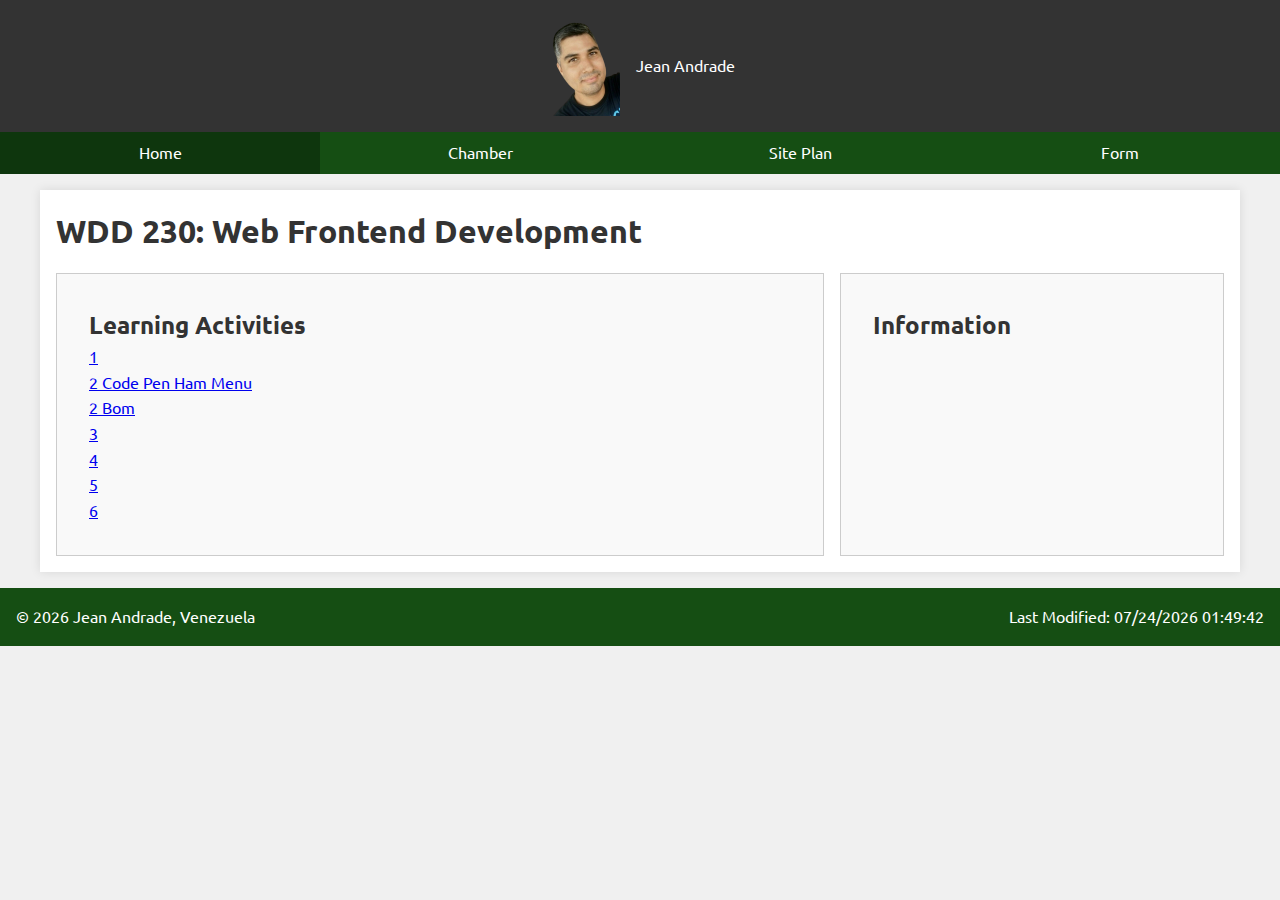
<file: index.html>
<!DOCTYPE html>
<html lang="en">
<head>
    <meta charset="UTF-8">
    <meta name="viewport" content="width=device-width, initial-scale=1.0">
    <title>Jean Andrade - WDD 230 - Web Frontend Development</title>
    <meta name="description" content="WDD 230 - Web Frontend Development - Jean Pierre Michel Andrade Nieto - 'course assignment portal' - BYU - BYUI">
    <meta name="author" content="Jean Andrade - WDD 230 - Web Frontend Development">
    <link rel="stylesheet" href="styles/base.css">
    <link rel="stylesheet" href="styles/larger.css">
    <link rel="preconnect" href="https://fonts.googleapis.com">
    <link rel="preconnect" href="https://fonts.gstatic.com" crossorigin>
    <link href="https://fonts.googleapis.com/css2?family=Ubuntu:wght@300;400;500;700&display=swap" rel="stylesheet">
    <link rel="icon" href="favicon.ico">

    <!-- Open Graph Meta Tags -->
    <meta property="og:title" content="Jean Andrade - WDD 230 - Web Frontend Development">
    <meta property="og:type" content="website">
    <meta property="og:image" content="https://scontent-iad3-2.xx.fbcdn.net/v/t1.6435-9/176147972_3837023073082220_7549605377367152429_n.jpg?_nc_cat=111&ccb=1-7&_nc_sid=7b2446&_nc_eui2=AeGsZW5ZZ0MpXy9zxzHQjRYpbt51IeDDTjlu3nUh4MNOOWDRhmorz9k3__Cs2aoEeJw&_nc_ohc=8DWD_LiV754Q7kNvgGQA6XB&_nc_ht=scontent-iad3-2.xx&oh=00_AYAYSwuSr4qWVVtCLb7gKVsBKixFonDQ-7c9KvwBQsv6sA&oe=66AEE91F">
    <meta property="og:url" content="https://chronojean.github.io/wdd230/">
</head>
<body>
    <header>
        <img src="images/profile.png" alt="Jean Andrade Profile Picture" width="75" height="100">
        <span>Jean Andrade</span>
    </header>
    <nav>
        <ul>
            <li class="active"><a href="#">Home</a></li>
            <li><a href="chamber/index.html">Chamber</a></li>
            <li><a href="chamber.html">Site Plan</a></li>
            <li><a href="#">Form</a></li>
        </ul>
    </nav>
    <main>
        <h1>WDD 230: Web Frontend Development</h1>
        <section class="card">
            <h2>Learning Activities</h2>
            <ul>
                <li class="active"><a href="#">1</a></li>
                <li class="active"><a href="https://codepen.io/chronojean/pen/abgoVpB">2 Code Pen Ham Menu</a> <br> <a href="week02/bom.html">2 Bom</a></li>
                <li class="active"><a href="#">3</a></li>
                <li class="active"><a href="#">4</a></li>
                <li class="active"><a href="#">5</a></li>
                <li class="active"><a href="#">6</a></li>
            </ul>
        </section>
        <section class="card">
            <h2>Information</h2>
            <!-- Aquí puedes agregar el contenido de la sección Information -->
        </section>
    </main>
    <footer>
        <p>&copy; <span id="currentYear"></span> Jean Andrade, Venezuela</p>
        <p id="lastModified"></p>
    </footer>

    <script src="scripts/getDates.js"></script>
</body>
</html>
</file>
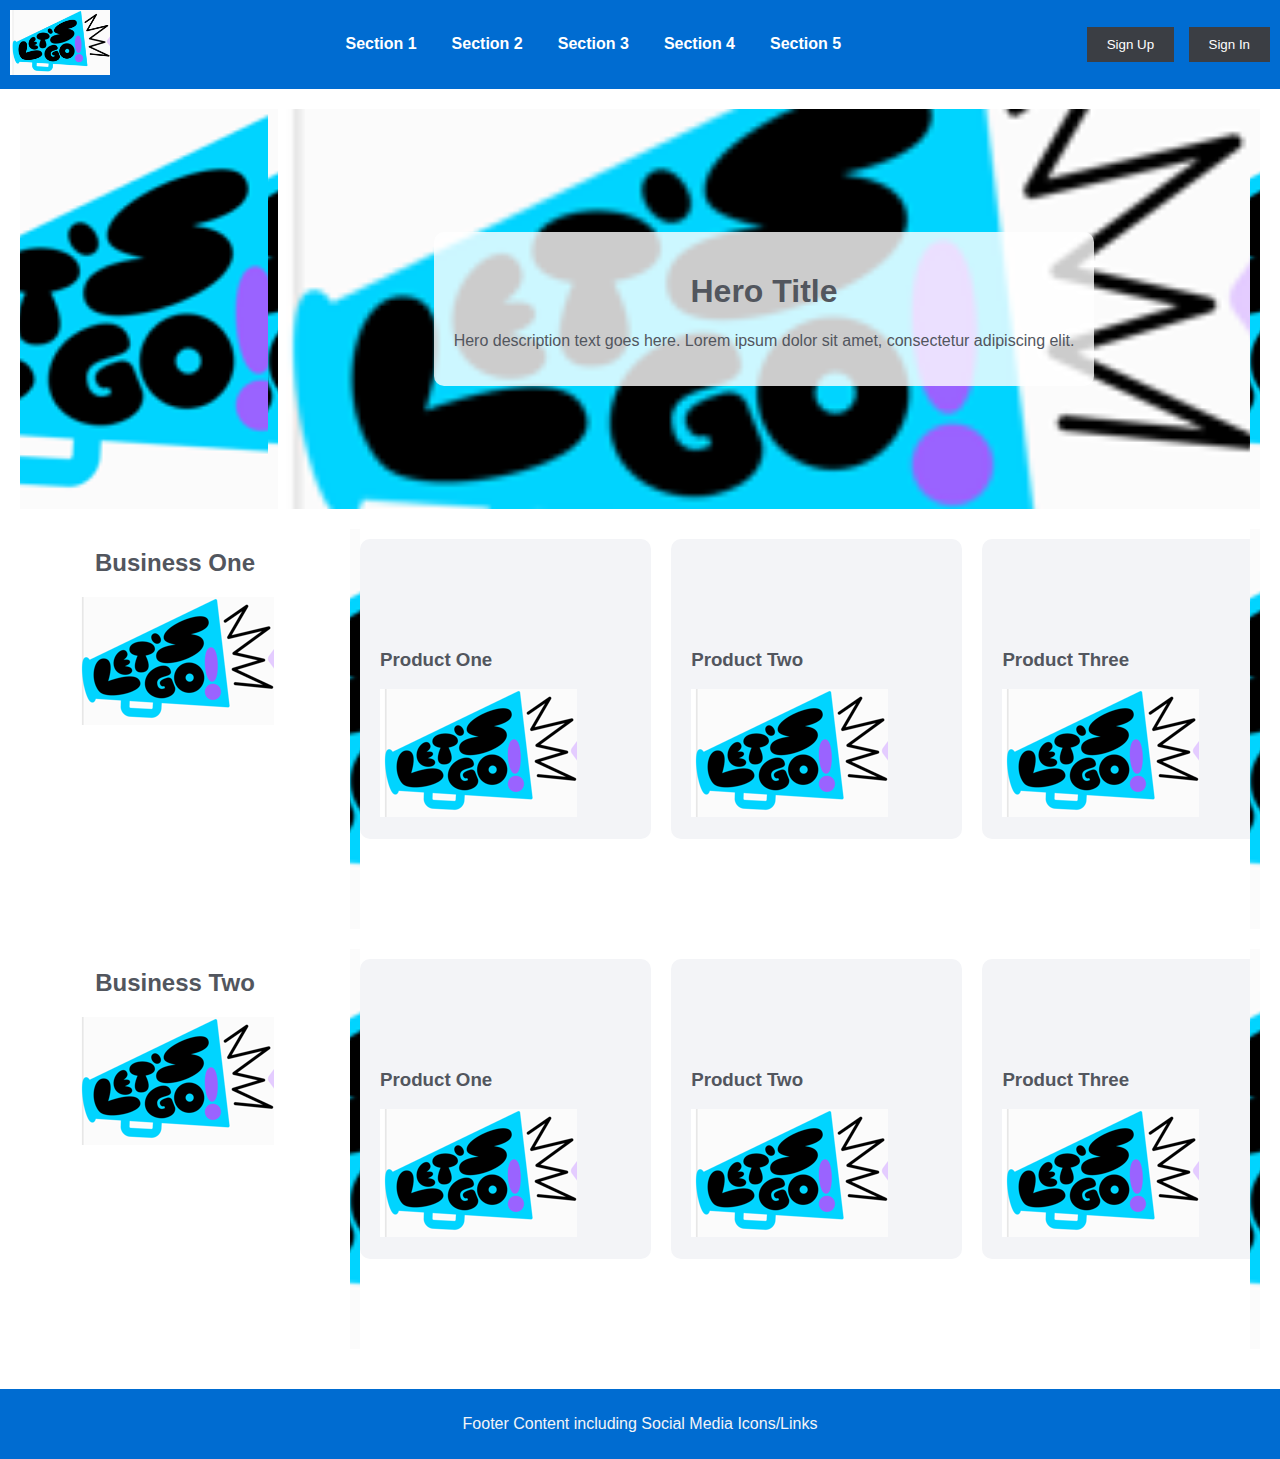
<file: chamber/index.html>
<!DOCTYPE html>
<html lang="en">
<head>
    <meta charset="UTF-8">
    <meta name="viewport" content="width=device-width, initial-scale=1.0">
    <title>Chamber of Commerce Site Plan</title>
    <link rel="stylesheet" href="styles/base.css">
</head>
<body>
    <header>
        <div class="logo">
            <img src="images/default.png" alt="home">
        </div>
        <nav>
            <button class="menu-toggle">☰</button>
            <ul class="nav-links">
                <li><a href="">Section 1</a></li>
                <li><a href="">Section 2</a></li>
                <li><a href="">Section 3</a></li>
                <li><a href="">Section 4</a></li>
                <li><a href="">Section 5</a></li>
            </ul>
        </nav>
        <div class="auth-buttons">
            <button>Sign Up</button>
            <button>Sign In</button>
        </div>
    </header>

    <main>
        <section id="hero-image">
            <div class="hero-container">
                <div class="hero-left">
                    <img src="images/default.png" alt="hero-left">
                </div>
                <div class="hero-content" style="background-image: url('images/default.png');">
                    <img src="images/default.png" alt="Previous" class="carousel-arrow carousel-prev">
                    <div class="hero-text">
                        <h1>Hero Title</h1>
                        <p>Hero description text goes here. Lorem ipsum dolor sit amet, consectetur adipiscing elit.</p>
                    </div>
                    <img src="images/default.png" alt="Next" class="carousel-arrow carousel-next">
                </div>
            </div>
        </section>
        <section class="business_products">
            <div class="business_card">
                <h2>Business One</h2>
                <img src="images/default.png" alt="Business One">
            </div>
            <div class="products-container">
                <img src="images/default.png" alt="Previous" class="carousel-arrow carousel-prev">
                <div class="products">
                    <div class="product_card">
                        <h3>Product One</h3>
                        <img src="images/default.png" alt="Product One Business One">
                    </div>
                    <div class="product_card">
                        <h3>Product Two</h3>
                        <img src="images/default.png" alt="Product One Business Two">
                    </div>
                    <div class="product_card">
                        <h3>Product Three</h3>
                        <img src="images/default.png" alt="Product One Business Two">
                    </div>
                    <div class="product_card">
                        <h3>Product Four</h3>
                        <img src="images/default.png" alt="Product One Business Two">
                    </div>
                    <div class="product_card">
                        <h3>Product Five</h3>
                        <img src="images/default.png" alt="Product One Business Two">
                    </div>
                </div>
                <img src="images/default.png" alt="Next" class="carousel-arrow carousel-next">
            </div>
        </section>
        <section class="business_products">
            <div class="business_card">
                <h2>Business Two</h2>
                <img src="images/default.png" alt="Business Two">
            </div>
            <div class="products-container">
                <img src="images/default.png" alt="Previous" class="carousel-arrow carousel-prev">
                <div class="products">
                    <div class="product_card">
                        <h3>Product One</h3>
                        <img src="images/default.png" alt="Product One Business One">
                    </div>
                    <div class="product_card">
                        <h3>Product Two</h3>
                        <img src="images/default.png" alt="Product One Business Two">
                    </div>
                    <div class="product_card">
                        <h3>Product Three</h3>
                        <img src="images/default.png" alt="Product One Business Two">
                    </div>
                    <div class="product_card">
                        <h3>Product Four</h3>
                        <img src="images/default.png" alt="Product One Business Two">
                    </div>
                    <div class="product_card">
                        <h3>Product Five</h3>
                        <img src="images/default.png" alt="Product One Business Two">
                    </div>
                </div>
                <img src="images/default.png" alt="Next" class="carousel-arrow carousel-next">
            </div>
        </section>    
    </main>
    
    <footer>
        <p>Footer Content including Social Media Icons/Links</p>
    </footer>
</body>
</html>
</file>
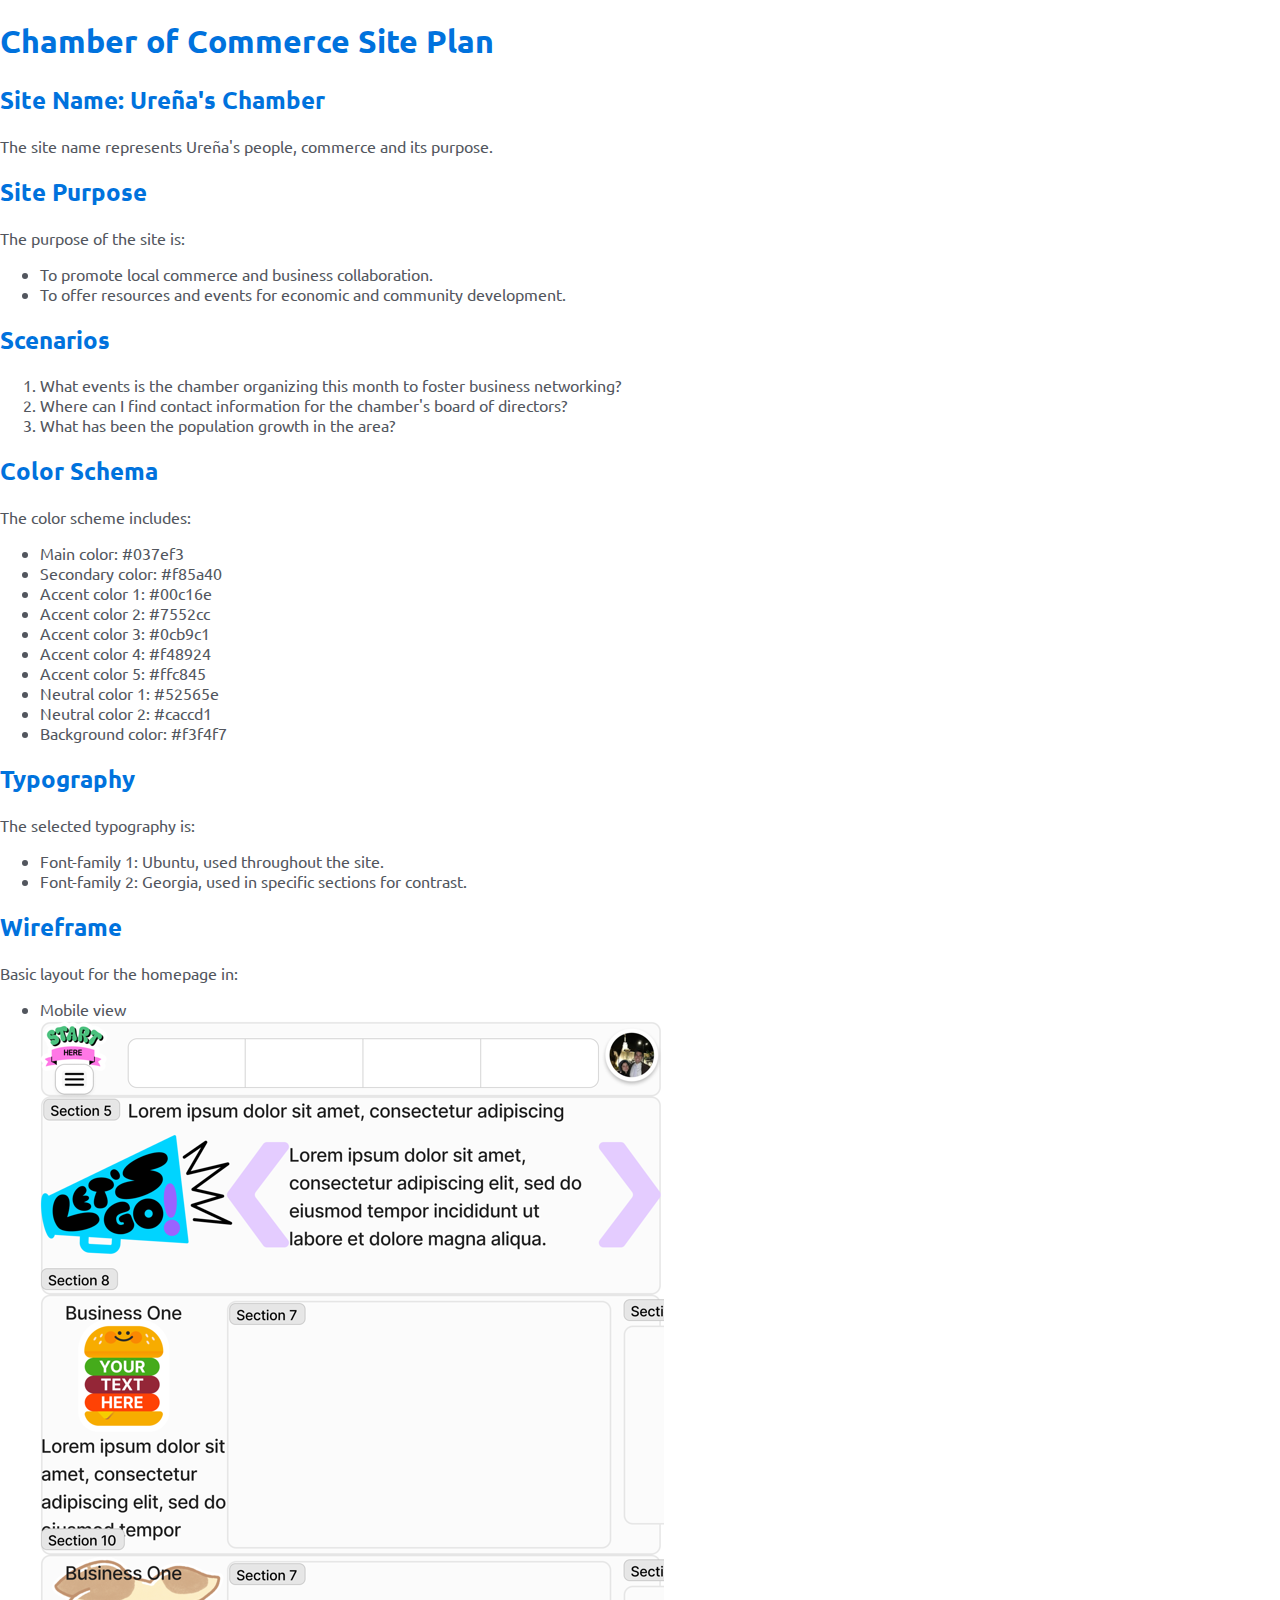
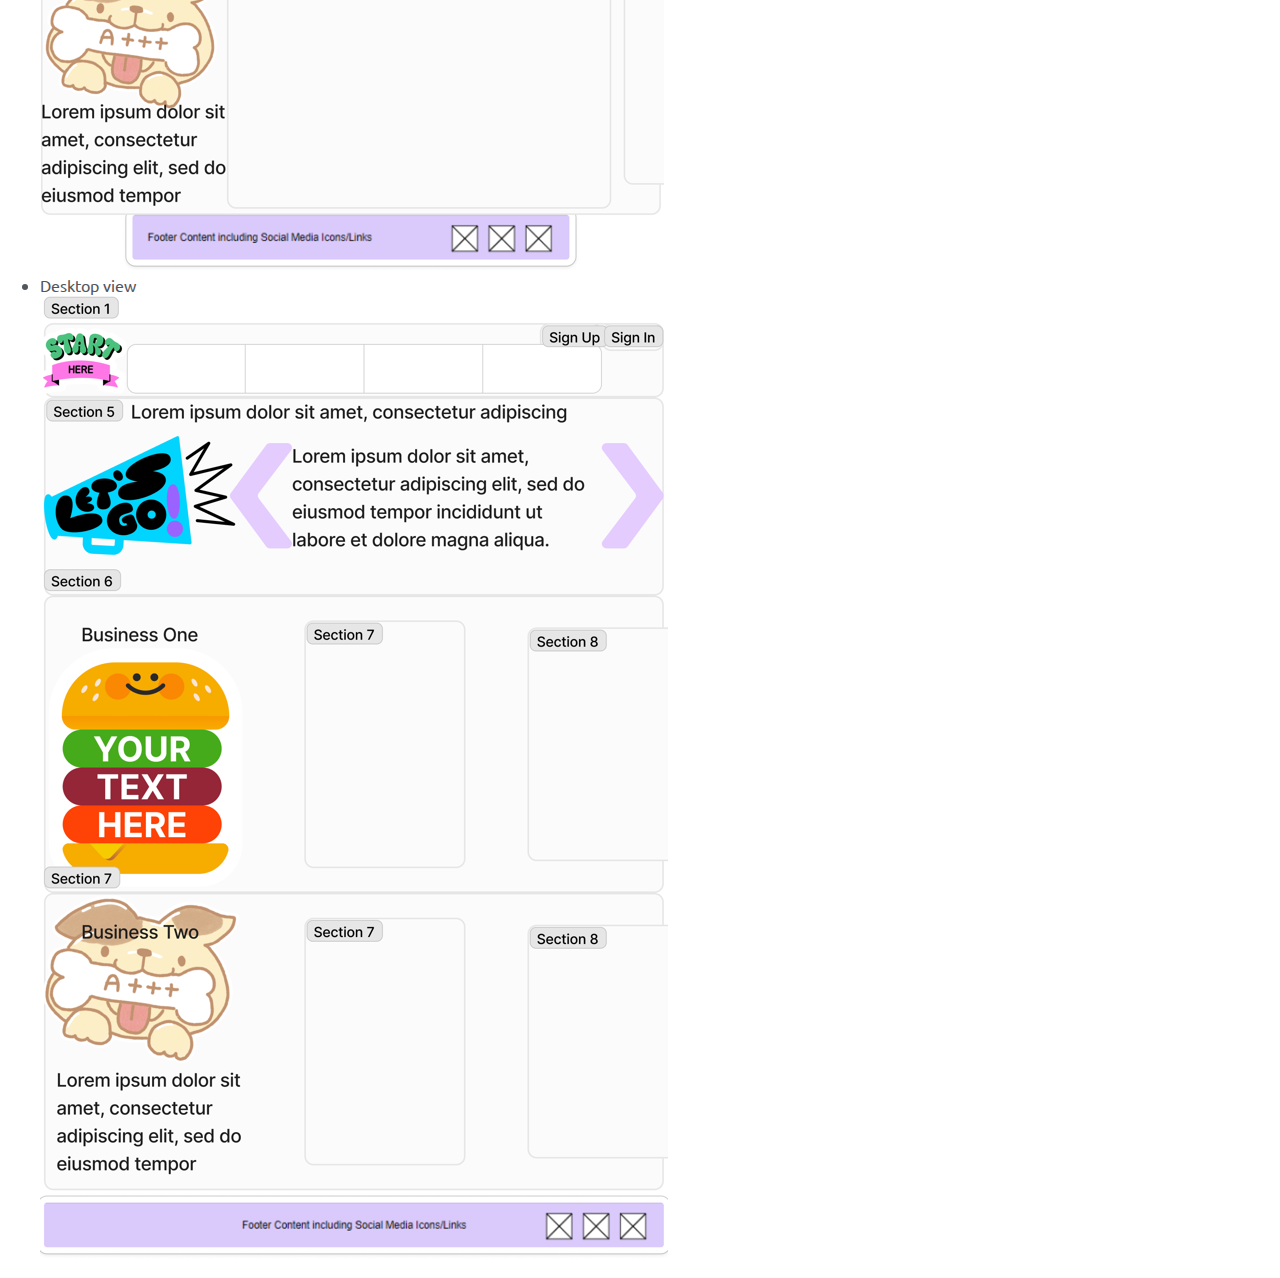
<file: chamber.html>
<!DOCTYPE html>
<html lang="en">
<head>
    <meta charset="UTF-8">
    <meta name="viewport" content="width=device-width, initial-scale=1.0">
    <title>Chamber of Commerce Site Plan - Jean Andrade - WDD 230 - Web Frontend Development</title>
    <meta name="description" content="Chamber Commerce - Ureña - Site Plan - WDD 230 - Web Frontend Development - Jean Pierre Michel Andrade Nieto - 'course assignment portal' - BYU - BYUI">
    <meta name="author" content="Jean Andrade - WDD 230 - Web Frontend Development">
    <link rel="stylesheet" href="styles/chbase.css">
    <link rel="icon" href="favicon.ico">

</head>
<body>
    <header>
        <h1>Chamber of Commerce Site Plan</h1>
    </header>

    <main>
        <section id="site-name">
            <h2>Site Name: Ureña's Chamber</h2>
            <p>The site name represents Ureña's people, commerce and its purpose. </p>
        </section>

        <section id="site-purpose">
            <h2>Site Purpose</h2>
            <p>The purpose of the site is:</p>
            <ul>
                <li>To promote local commerce and business collaboration.</li>
                <li>To offer resources and events for economic and community development.</li>
            </ul>
        </section>

        <section id="scenarios">
            <h2>Scenarios</h2>
            <ol>
                <li>What events is the chamber organizing this month to foster business networking?</li>
                <li>Where can I find contact information for the chamber's board of directors?</li>
                <li>What has been the population growth in the area?</li>
            </ol>
        </section>

        <section id="color-schema">
            <h2>Color Schema</h2>
            <p>The color scheme includes:</p>
            <ul>
                <li>Main color: #037ef3</li>
                <li>Secondary color: #f85a40</li>
                <li>Accent color 1: #00c16e</li>
                <li>Accent color 2: #7552cc</li>
                <li>Accent color 3: #0cb9c1</li>
                <li>Accent color 4: #f48924</li>
                <li>Accent color 5: #ffc845</li>
                <li>Neutral color 1: #52565e</li>
                <li>Neutral color 2: #caccd1</li>
                <li>Background color: #f3f4f7</li>
            </ul>
        </section>
        

        <section id="typography">
            <h2>Typography</h2>
            <p>The selected typography is:</p>
            <ul>
                <li>Font-family 1: Ubuntu, used throughout the site.</li>
                <li>Font-family 2: Georgia, used in specific sections for contrast.</li>
            </ul>
        </section>

        <section id="wireframe">
            <h2>Wireframe</h2>
            <p>Basic layout for the homepage in:</p>
            <ul>
                <li>Mobile view<br><img src="images/wireframemobile.png" alt="Wireframe Sketch"></li>
                <li>Desktop view<br><img src="images/wireframe.png" alt="Wireframe Sketch"></li>
            </ul>
            
        </section>
    </main>
</body>
</html>
</file>
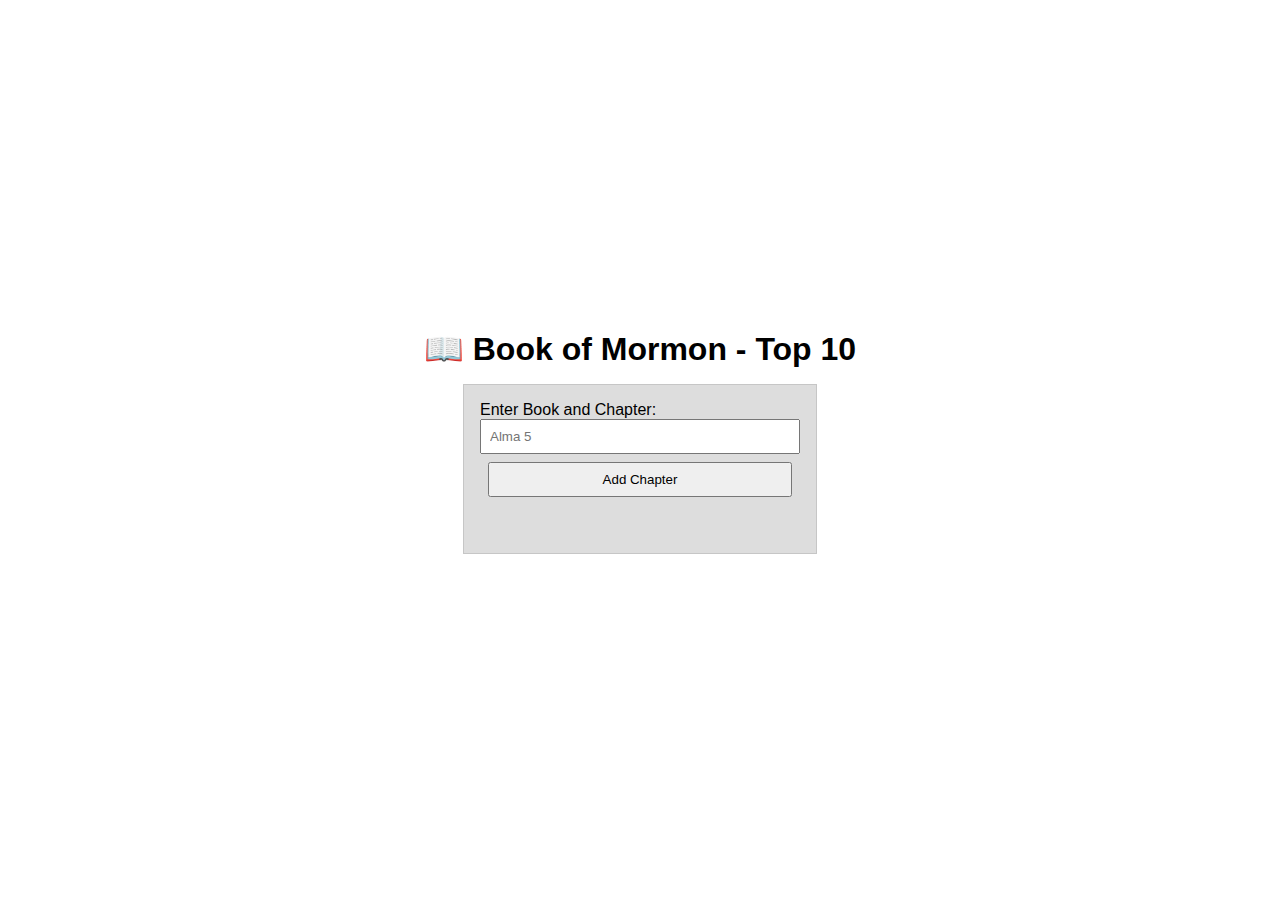
<file: week02/bom.html>
<!DOCTYPE html>
<html lang="en">
<head>
    <meta charset="UTF-8">
    <meta name="viewport" content="width=device-width, initial-scale=1.0">
    <title>DOM Manipulation</title>
    <meta name="description" content="WDD 230 - Web Frontend Development - Jean Pierre Michel Andrade Nieto - 'course assignment portal' - BYU - BYUI">
    <meta name="author" content="Jean Andrade - WDD 230 - Web Frontend Development">
    <link rel="stylesheet" href="styles/bom.css">
</head>
<body>
    <h1>📖 Book of Mormon - Top 10</h1>
    <main>
        <label for="favchap">Enter Book and Chapter: </label>
        <input type="text" id="favchap" placeholder="Alma 5">
        <button type="submit">Add Chapter</button>
        <ul id="list"></ul>
    </main>
    <script src="scripts/bom.js"></script>

</body>
</html>
</file>
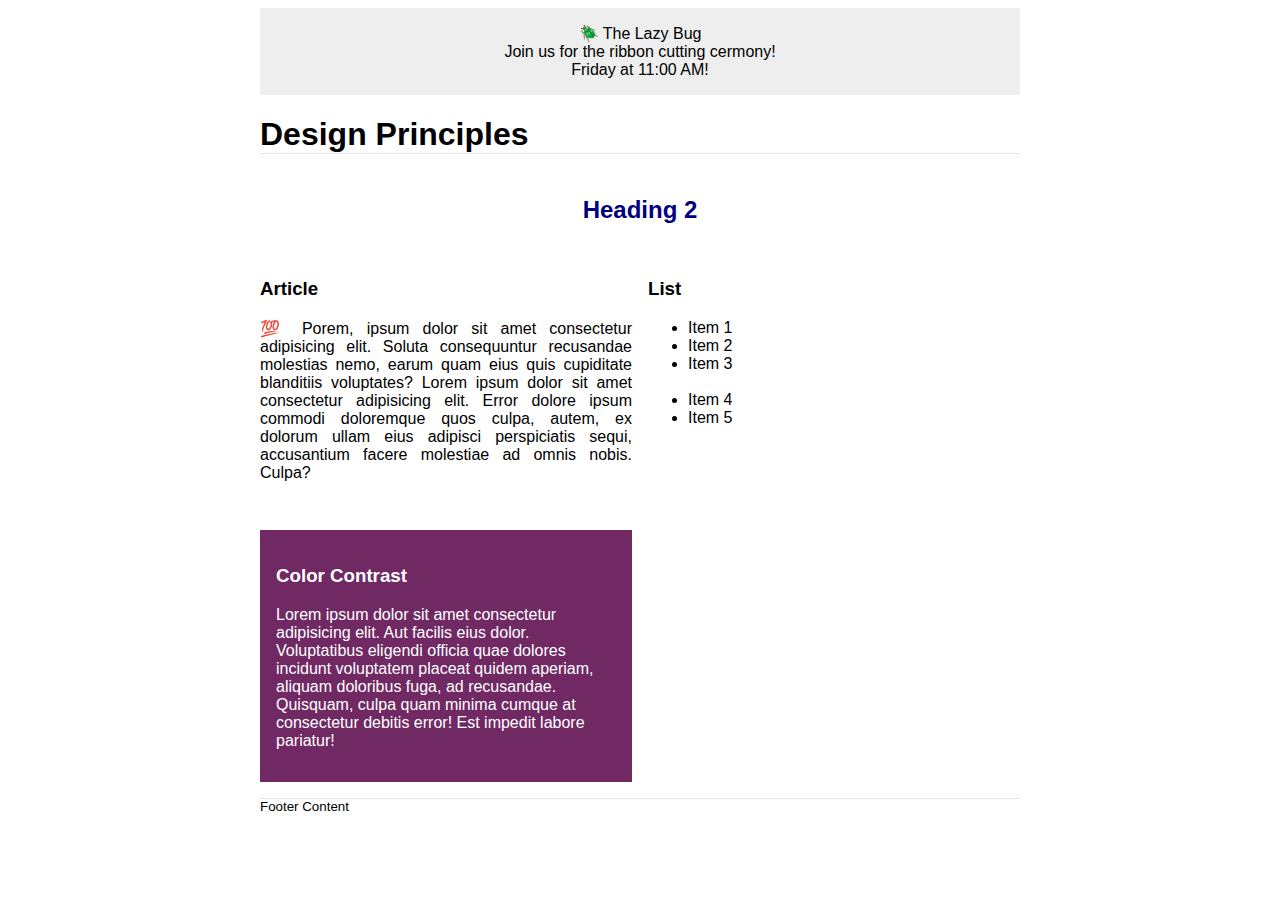
<file: week02/design.html>
<!DOCTYPE html>
<html lang="en">
<head>
    <meta charset="UTF-8">
    <meta name="viewport" content="width=device-width, initial-scale=1.0">
    <title>Design Assignment</title>
    <link rel="stylesheet" href="styles/designs.css">
</head>
<body>
    <header>
        <div class="banner">🪲 The Lazy Bug<br>Join us for the ribbon cutting cermony!<br>Friday at 11:00 AM!</div>
        <h1>Design Principles</h1>
    </header>
    <main>
        <h2>Heading 2</h2>
        <section>
            <h3>Article</h3>
            <article>
                <p>💯 Porem, ipsum dolor sit amet consectetur adipisicing elit. Soluta consequuntur recusandae molestias nemo, earum quam eius quis cupiditate blanditiis voluptates? Lorem ipsum dolor sit amet consectetur adipisicing elit. Error dolore ipsum commodi doloremque quos culpa, autem, ex dolorum ullam eius adipisci perspiciatis sequi, accusantium facere molestiae ad omnis nobis. Culpa?</p>
            </article>
        </section>
        <section>
            <h3>List</h3>
            <ul>
                <li>Item 1</li>
                <li>Item 2</li>
                <li>Item 3<br><br></li>
                <li>Item 4</li>
                <li>Item 5</li>
            </ul>
        </section>
        <div class="callout">
            <h3>Color Contrast</h3>
            <p>Lorem ipsum dolor sit amet consectetur adipisicing elit. Aut facilis eius dolor. Voluptatibus eligendi officia quae dolores incidunt voluptatem placeat quidem aperiam, aliquam doloribus fuga, ad recusandae. Quisquam, culpa quam minima cumque at consectetur debitis error! Est impedit labore pariatur!</p>
        </div>
    </main>
    <footer>
        Footer Content
    </footer>
</body>
</html>
</file>
<file: styles/base.css>
/* BASE.CSS */
* {
    font-family: "Ubuntu", sans-serif;
    box-sizing: border-box;
    margin: 0;
    padding: 0;
}

body {
    display: flex;
    flex-direction: column;
    min-height: 100vh;
    background-color: #f0f0f0;
    color: #333;
    font-size: 1rem;
    line-height: 1.6;
}

header {
    display: flex;
    flex-direction: row;
    align-items: center;
    justify-content: center;
    background-color: #333;
    color: white;
    padding: 1rem;
}

header img {
    margin-right: 1rem;
}

nav {
    background-color: #154e13;
}

nav ul {
    list-style-type: none;
    display: flex;
    flex-direction: column;
    padding: 0;
    margin: 0;
}

nav li {
    flex: 1;
}

nav a {
    display: block;
    color: white;
    text-align: center;
    padding: .5rem;
    text-decoration: none;
}

nav a:hover {
    background-color: rgba(255, 255, 255, 0.2);
}

nav .active {
    background-color: rgba(0, 0, 0, .3);
}

main {
    display: grid;
    grid-template-columns: 1fr;
    gap: 1rem;
    max-width: 1200px;
    margin: 1rem auto;
    width: 100%;
    padding: 1rem;
    background-color: #fff;
    box-shadow: 0 0 10px rgba(0, 0, 0, 0.1);
}

.card {
    background-color: #f9f9f9;
    padding: 1rem;
    border: 1px solid #ccc;
}

ul {
    list-style-type: none;
}

footer {
    display: flex;
    justify-content: space-between;
    padding: 1rem;
    background-color: #154e13;
    color: white;
}
</file>
<file: styles/larger.css>
/* LARGER.CSS */
@media (min-width: 768px) {
    main {
        grid-template-columns: 2fr 1fr;
    }

    main h1 {
        grid-column-start: 1;
        grid-column-end: 3;
    }

    nav ul {
        flex-direction: row;
    }

    .card {
        padding: 2rem;
    }
}
</file>
<file: chamber/styles/base.css>
:root {
    --color-primary: #006cd1;
    --color-secondary: #f85a40;
    --color-success: #00c16e;
    --color-info: #0cb9c1;
    --color-warning: #ffc845;
    --color-danger: #f48924;
    --color-text: #52565e;
    --color-dark: #3b3e44;
    --color-muted: #caccd1;
    --color-light: #f3f4f7;
    --color-white: #ffffff;
}

body {
    font-family: 'Ubuntu', sans-serif;
    background-color: var(--color-white);
    color: var(--color-text);
    margin: 0;
    padding: 0;
    box-sizing: border-box;
}

header {
    display: flex;
    justify-content: space-between;
    align-items: center;
    background-color: var(--color-primary);
    padding: 10px;
    color: var(--color-white);
}

.logo img {
    max-width: 100px;
}

nav {
    flex-grow: 1;
    text-align: center;
}

nav .menu-toggle {
    display: none;
}

nav .nav-links {
    list-style-type: none;
    margin: 0;
    padding: 0;
    display: flex;
    justify-content: center;
    gap: 15px;
}

nav .nav-links li {
    margin: 0 10px;
}

nav .nav-links a {
    color: var(--color-white);
    text-decoration: none;
    font-weight: bold;
}

.auth-buttons button {
    background-color: var(--color-dark);
    border: none;
    color: var(--color-white);
    padding: 10px 20px;
    cursor: pointer;
    margin-left: 10px;
}

main {
    padding: 20px;
}

section {
    margin-bottom: 20px;
}

#hero-image {
    position: relative;
    width: 100%;
    height: 400px;
    /* Ajusta la altura según tus necesidades */
    display: flex;
    align-items: center;
}

.hero-container {
    display: flex;
    width: 100%;
    height: 100%;
}

.hero-left {
    flex: 0 0 20%;
    /* Ajusta el ancho de la imagen izquierda */
    height: 100%;
}

.hero-left img {
    width: 100%;
    height: 100%;
    object-fit: cover;
}

.hero-content {
    flex: 1;
    position: relative;
    display: flex;
    align-items: center;
    justify-content: center;
    background-size: cover;
    background-position: center;
    height: 100%;
}

.hero-text {
    text-align: center;
    background: rgba(255, 255, 255, 0.8);
    /* Fondo semitransparente para el texto */
    padding: 20px;
    border-radius: 10px;
}

.carousel-arrow {
    position: absolute;
    top: 0;
    width: 10px;
    /* Ancho de las flechas */
    height: 100%;
    max-height: 100%;
    cursor: pointer;
    object-fit: cover;
}

.carousel-prev {
    left: 0;
}

.carousel-next {
    right: 0;
}

footer {
    background-color: var(--color-primary);
    color: var(--color-light);
    text-align: center;
    padding: 10px;
}

.business_products {
    display: flex;
    align-items: flex-start;
    margin: 20px 0;
    height: 400px;
}

.business_card {
    flex: 0 0 calc(100% / 4);
    text-align: center;
    margin-right: 20px;
    height: 100%;
}

.products-container {
    flex: 2;
    position: relative;
    display: flex;
    align-items: center;
    overflow: hidden;
    height: 100%;
    /* Oculta el contenido fuera del container */
}

.products {
    display: flex;
    scroll-snap-type: x mandatory;
    scroll-behavior: smooth;
    width: calc(200% / 2.5);
    /* Ajuste para ver 2.5 cards */
    height: 100%;
}

.product_card {
    flex: 0 0 calc(100% / 2.5);
    /* Ajuste para ver 2.5 cards */
    margin: 10px;
    background-color: var(--color-light);
    padding: 20px;
    border-radius: 10px;
    scroll-snap-align: start;
    height: 75%;
    padding-top: 12.5%;
    padding-bottom: 12.5%;
    box-sizing: border-box;
}

.products-container .carousel-arrow {
    height: 100%;
}
</file>
<file: styles/chbase.css>
/* Importar fuente */
@import url('https://fonts.googleapis.com/css2?family=Ubuntu:wght@400;700&display=swap');

/* Colores base */
:root {
    --color-primary: #0072dd;
    --color-secondary: #f85a40;
    --color-success: #00c16e;
    --color-info: #0cb9c1;
    --color-warning: #ffc845;
    --color-danger: #f48924;
    --color-text: #52565e;
    --color-dark: #52565e;
    --color-muted: #caccd1;
    --color-light: #f3f4f7;
    --color-white: #ffffff;
}

/* Estilos generales */
body {
    background-color: var(--color-white);
    color: var(--color-dark);
    font-family: 'Ubuntu', sans-serif;
    margin: 0;
    padding: 0;
}

/* Encabezados */
h1,
h2,
h3,
h4,
h5,
h6 {
    color: var(--color-primary);
}

/* Enlaces */
a {
    color: var(--color-primary);
    text-decoration: none;
}

a:hover {
    color: var(--color-secondary);
}

/* Botones */
.btn-primary {
    background-color: var(--color-primary);
    color: var(--color-white);
}

.btn-secondary {
    background-color: var(--color-secondary);
    color: var(--color-white);
}

.btn-success {
    background-color: var(--color-success);
    color: var(--color-white);
}

.btn-info {
    background-color: var(--color-info);
    color: var(--color-white);
}

.btn-warning {
    background-color: var(--color-warning);
    color: var(--color-white);
}

.btn-danger {
    background-color: var(--color-danger);
    color: var(--color-white);
}

/* Secciones */
.section-primary {
    background-color: var(--color-primary);
    color: var(--color-white);
}

.section-secondary {
    background-color: var(--color-secondary);
    color: var(--color-white);
}

.section-light {
    background-color: var(--color-light);
    color: var(--color-dark);
}

.section-muted {
    background-color: var(--color-muted);
    color: var(--color-dark);
}

/* Estilo de ejemplos de tipografía */
.typography-primary {
    font-family: 'Ubuntu', sans-serif;
}

.typography-secondary {
    font-family: 'Georgia', serif;
}
</file>
<file: week02/styles/bom.css>
* {
    margin: 0;
    padding: 0;
}

body {
    height: 100vh;
    display: flex;
    flex-direction: column;
    align-items: center;
    justify-content: center;
    font-family: Acme, Arial, sans-serif;
}

h1 {
    font-size: 1.5rem;
}

main {
    margin: 1rem auto;
    border: 1px solid rgba(0, 0, 0, 0.1);
    padding: 1rem;
    background-color: #ddd;
    display: flex;
    flex-direction: column;
}

input,
button {
    padding: 0.5rem;
}

button {
    margin: 0.5rem;
}

.delete {
    width: fit-content;
}

.input {
    display: flex;
    gap: 1rem;
}

.list {
    padding: 0.5rem;
}

ul {
    margin: 1rem;
    list-style: none;
}

li {
    display: flex;
    align-items: center;
    justify-content: space-between;
}

@media only screen and (min-width: 32.5em) {
    h1 {
        font-size: 2rem;
    }

    main {
        width: 320px;
    }
}
</file>
<file: week02/styles/designs.css>
body {
    font-family: Roboto, helvetica, sans-serif;
}

header,
main,
footer {
    max-width: 760px;
    margin: 0 auto;
}

.banner {
    padding: 1rem;
    background-color: #eee;
    text-align: center;
}

h1 {
    border-bottom: 1px solid rgba(0, 0, 0, 0.1);
}

main {
    display: grid;
    grid-template-columns: 1fr 1fr;
    gap: 1rem;
}

h2 {
    grid-column: span 2;
    color: navy;
    text-align: center;
}

section {
    margin-bottom: 1rem;
}


article p {
    text-align: justify;
}

.callout {
    color: #FFFFFF;
    background-color: #702963;
    padding: 1rem;
}


footer {
    margin-top: 1rem;
    border-top: 1px solid rgba(0, 0, 0, 0.1);
    font-size: smaller;
    text-align: left;
}
</file>
